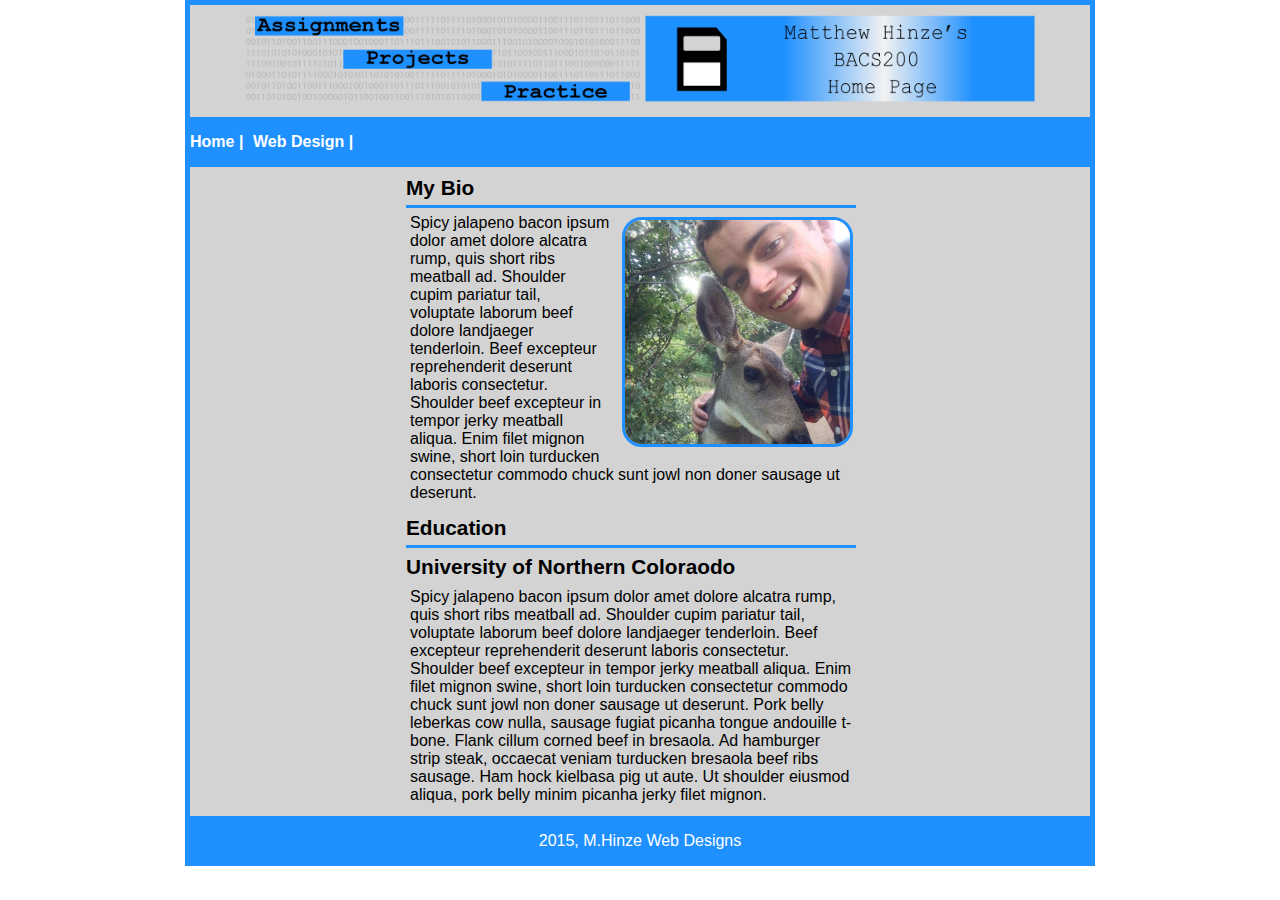
<file: BACS200 Class Website/index.html>
<!DOCTYPE html>
<html lang="en">

<head>
	<title>Matthew Hinze</title>
	<meta charset="utf-8">	
	<link rel="shortcut icon" href="assets/Favicon.png" >
	<link rel="stylesheet" href="styles/main.css">
	
	<meta name="viewport" content="width=device-width, initial-scale=1">
	<link rel="stylesheet" href="styles/slicknav.css">
	<script src="https://code.jquery.com/jquery-2.1.3.min.js"></script>
	<script src="js/jquery.slicknav.min.js"></script>
	<script type="text/javascript">
		$(document).ready(function(){
			$('#nav_menu').slicknav({prependTo:"#mobile_menu"});
		});
	</script>	
		
		
</head>

<body>
		
	<header>
		<img src="assets/Banner.png" alt ="UNC Logo - Bacs 200" width="800" usemap="#logoMap" id="logo"/>
		<img id="mobile_logo" src="assets/unc-bear.png" width="100" height="110.5" alt="UNCO Bear Logo" />
		<img id="hinze_profile" src="assets/hinze_profile.png" alt="Matt Hinze Picture" width="100" />
        <map name="logoMap">
          <area shape="rect" coords="103,41,254,61" href="project/web.html" alt="A link to the Projects page">
          <area shape="rect" coords="404,6,796,92" href="index.html" alt="A link to the home">
        </map>

	</header>
	
	<nav id="mobile_menu"></nav>

	<nav id="nav_menu">
		<ul>
			<li><a id = "left_menu" href ="index.html"> Home |</a>
			<li><a id = "right_menu" href="project/web.html"> Web Design |</a></li>
		</ul>
	</nav>
		
	<main>
		<section>
		
			<h2 id="bio">My Bio</h2>
			<article>
				<img src="assets/Selfie.png" alt="My Selfie with a Dear" />
				
				<p>Spicy jalapeno bacon ipsum dolor amet dolore alcatra rump, quis short ribs meatball ad. Shoulder cupim pariatur tail, voluptate laborum beef dolore landjaeger tenderloin. Beef excepteur reprehenderit deserunt laboris consectetur. Shoulder beef excepteur in tempor jerky meatball aliqua. Enim filet mignon swine, short loin turducken consectetur commodo chuck sunt jowl non doner sausage ut deserunt.</p>
			</article>
			
			<h2>Education</h2>
			<article>
				<h2>University of Northern Coloraodo</h2>
				
				<p>Spicy jalapeno bacon ipsum dolor amet dolore alcatra rump, quis short ribs meatball ad. Shoulder cupim pariatur tail, voluptate laborum beef dolore landjaeger tenderloin. Beef excepteur reprehenderit deserunt laboris consectetur. Shoulder beef excepteur in tempor jerky meatball aliqua. Enim filet mignon swine, short loin turducken consectetur commodo chuck sunt jowl non doner sausage ut deserunt.
				Pork belly leberkas cow nulla, sausage fugiat picanha tongue andouille t-bone. Flank cillum corned beef in bresaola. Ad hamburger strip steak, occaecat veniam turducken bresaola beef ribs sausage. Ham hock kielbasa pig ut aute. Ut shoulder eiusmod aliqua, pork belly minim picanha jerky filet mignon.</p>
			</article>
		</section>
	</main>

	<footer>
		<p>2015, M.Hinze Web Designs</p>
	</footer>

	
</body>

</html>
</file>
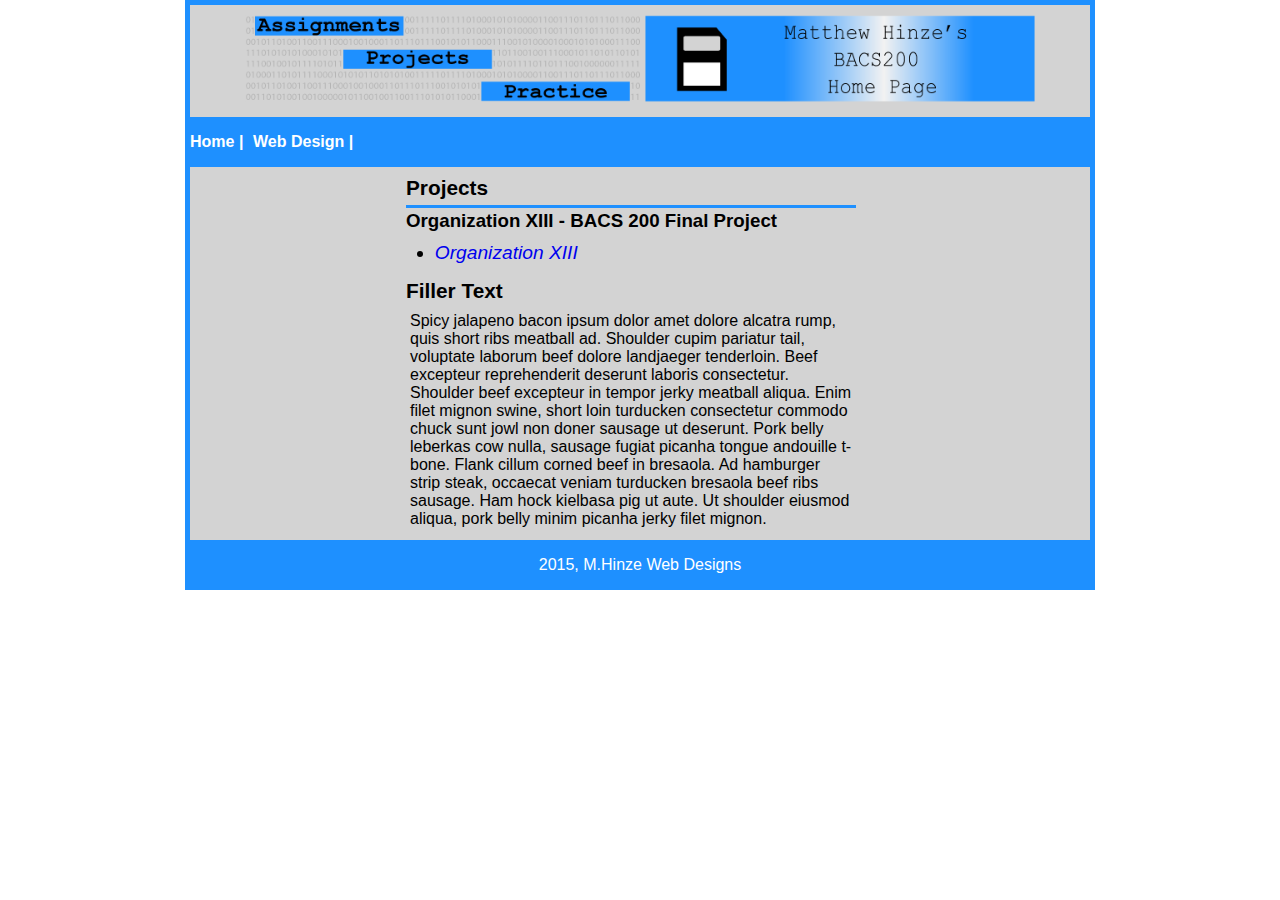
<file: BACS200 Class Website/project/web.html>
<!DOCTYPE html>
<html>
<head>
	<title>Projects</title>
	<meta charset ="utf-8">
	<link rel="shortcut icon" href="../assets/Favicon.png" >
	<link rel="stylesheet" href="../styles/main.css">	
		
	<meta name="viewport" content="width=device-width, initial-scale=1">
		
	<link rel="stylesheet" href="../styles/slicknav.css">
	<script src="https://code.jquery.com/jquery-2.1.3.min.js"></script>
	<script src="../js/jquery.slicknav.min.js"></script>
	<script type="text/javascript">
		$(document).ready(function(){
			$('#nav_menu').slicknav({prependTo:"#mobile_menu"});
		});
	</script>	
</head>

	<body>
		<header>
			<img src="../assets/Banner.png" alt ="UNC Logo - Bacs 200" width="800" usemap="#logoMap" id="logo"/>
			<img src="../assets/unc-bear.png" alt="UNCO Bear Logo" id="mobile_logo" />
			<img src="../assets/hinze_profile.png" alt="Profile Picture of Matthew Hinze" width="800" id="hinze_profile"/>
			<map name="logoMap">
			  <area shape="rect" coords="103,41,254,61" href="../project/web.html" alt="A link to the Web Design page" >
			  <area shape="rect" coords="404,6,796,92" href="../index.html" alt="A link to the home" >
			</map>
		</header>
		
		<nav id="mobile_menu"></nav>
		<nav id="nav_menu">
			<ul>
				<li><a id = "left_menu" href = "../index.html">Home |</a>
				<li><a id = "right_menu" href="../project/web.html">Web Design |</a></li>
			</ul>
		</nav>
		
		
		<main>
			<section>
				<h2>Projects</h2>
				
				<article>
				
				<h3>Organization XIII - BACS 200 Final Project</h3>
				<ul>
					<p><li><a href="Final-Site/index.html"><i>Organization XIII</i></a></li></p>
				</ul>
				<h2>Filler Text</h2>
				
				<p>Spicy jalapeno bacon ipsum dolor amet dolore alcatra rump, quis short ribs meatball ad. Shoulder cupim pariatur tail, voluptate laborum beef dolore landjaeger tenderloin. Beef excepteur reprehenderit deserunt laboris consectetur. Shoulder beef excepteur in tempor jerky meatball aliqua. Enim filet mignon swine, short loin turducken consectetur commodo chuck sunt jowl non doner sausage ut deserunt.
				Pork belly leberkas cow nulla, sausage fugiat picanha tongue andouille t-bone. Flank cillum corned beef in bresaola. Ad hamburger strip steak, occaecat veniam turducken bresaola beef ribs sausage. Ham hock kielbasa pig ut aute. Ut shoulder eiusmod aliqua, pork belly minim picanha jerky filet mignon.</p>
					
				</article>
				
				
			</section>
		</main>
		<footer>
			<p>2015, M.Hinze Web Designs</p>
		</footer>
	</body>
</html>
</file>
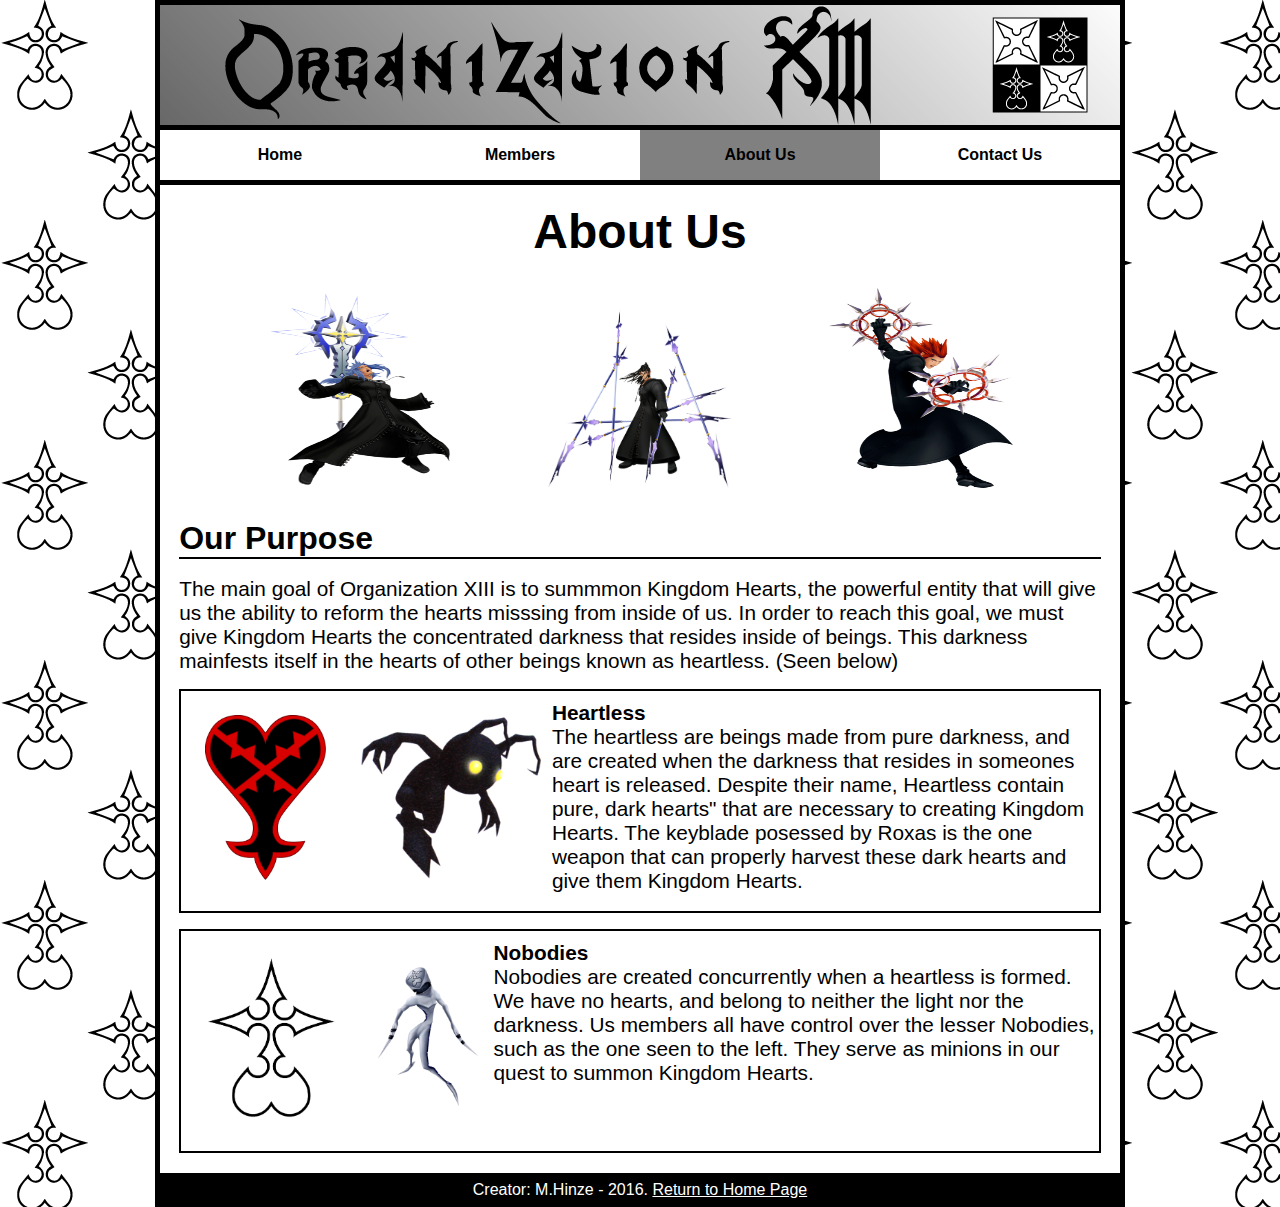
<file: BACS200 Class Website/project/Final-Site/About_Us/About-Us.html>
<!DOCTYPE html>
<html lang="en">

<head>

	<title>About Us-Organization XIII</title>
	<meta charset="utf-8">
	<link rel="shortcut icon" href="Assets/Nobody.png" >
	<meta name="description" content="Organization XIII's About us page">
	<meta name="keywords" content="Organization,13,XIII,About,us,information">
	<meta name="author" content="Matthew Hinze">
	<link rel="stylesheet" href="Styles/main.css">
 
</head>

<body>

	<header>
		<img src="Assets/Banner-1.png">
	</header>

	<nav id ="nav_menu">
		<ul>
			<li class="nav_list"><a  href="../index.html" >Home</a></li>
			<li><a href="../Members/Members.html">Members</a></li>
			<li><a href="About-Us.html" class="current">About Us</a>
				<ul>
					<li><a href="../About_Us/Services.html">Services</a></li>
				</ul>
			</li>
			<li><a href="../Contact_Us/Contact-Us.html">Contact Us</a>
				<ul>
					<li><a href="../Contact_Us/Recruitment.html">Recruitment</a></li>
					<li><a href="../Contact_Us/FAQ.html">FAQ's</a></li>
				</ul>
			</li>
		</ul>
		
	</nav>
	
	<main>
	
	<h1 id="title" >About Us</h1>
	
	<div id="images">
		<img class="action" src="Assets/action_saix.png" alt="A picture of Saix in an Action Pose" height ="200px" width="20%">
		<img class="action" src="Assets/action_xaldin.png" alt="A picture of Xaldin in an Action Pose" height ="20%" width="20%">
		<img class="action"src="Assets/action_axel.png" alt="A picture of Axerl in an action Pose" height ="200px" width="20%">
	</div>
	
	<h1>Our Purpose</h1>
	
	<p>The main goal of Organization XIII is to summmon Kingdom Hearts, the powerful entity that will give us the ability to reform the hearts misssing from inside of us. In order to reach this goal, we must give Kingdom Hearts the concentrated darkness that resides inside of beings. This darkness mainfests itself in the hearts of other beings known as heartless. (Seen below) 
	
	<div class="section">
		<img class="lower" src="Assets/logo_heartless.png" alt="A picture of the Heartless Logo">
		<img class="lower" src="Assets/shadow.png" alt="A picture of the Heartless type called a Shadow">	
		<p><b>Heartless</b><br>The heartless are beings made from pure darkness, and are created when the darkness that resides in someones heart is released. Despite their name, Heartless contain pure, dark hearts" that are necessary to creating Kingdom Hearts. The keyblade posessed by Roxas is the one weapon that can properly harvest these dark hearts and give them Kingdom Hearts.</p>
	</div>
	
	<div class="section">
		<img class="lower" src="Assets/Nobody.png" alt="A picture of the Nobody Logo">
		<img class="lower" src="Assets/dusk.png" alt="A picture of the Nobody type called a Dusk">
		<p><b>Nobodies</b><br>Nobodies are created concurrently when a heartless is formed. We have no hearts, and belong to neither the light nor the darkness. Us members all have control over the lesser Nobodies, such as the one seen to the left. They serve as minions in our quest to summon Kingdom Hearts. 
	</div>
	
	</main>

	<footer>
	<p>Creator: M.Hinze - 2016. <a href="../../index.html" style="color: white;">Return to Home Page</a></p>
	</footer>
	
</body>


</html>
</file>
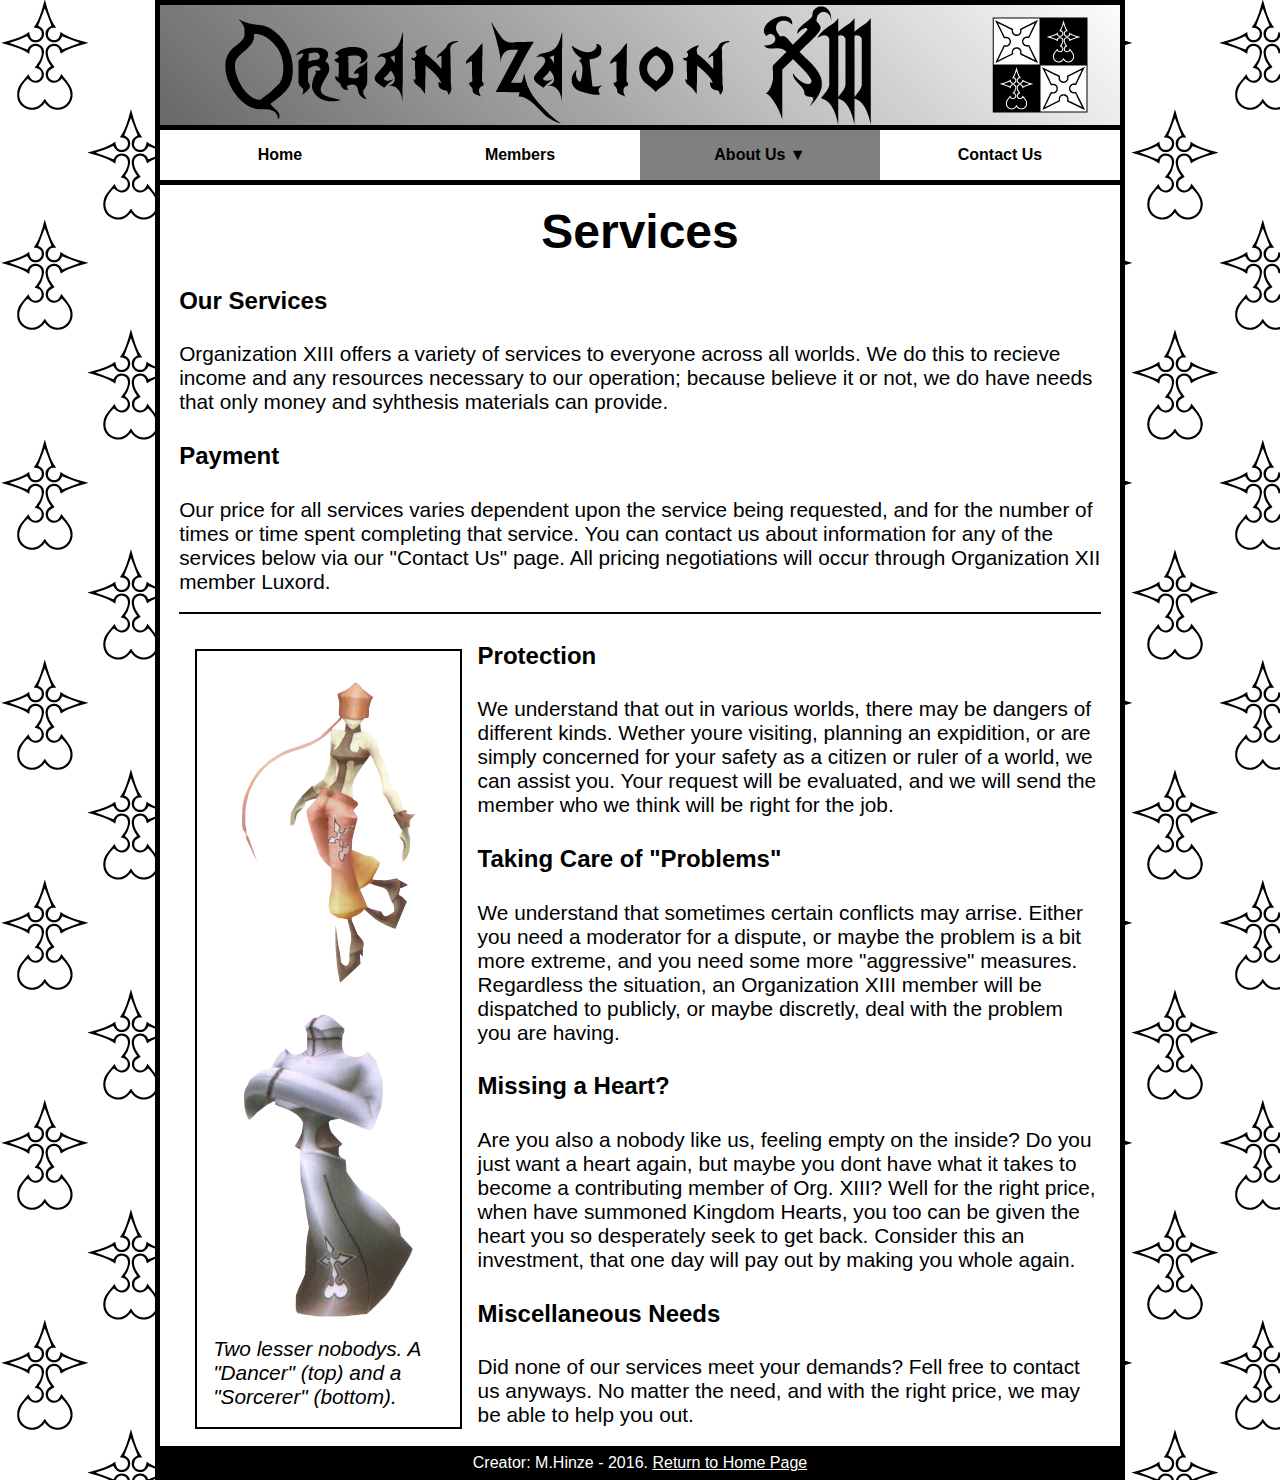
<file: BACS200 Class Website/project/Final-Site/About_Us/Services.html>
<!DOCTYPE html>
<html lang="en">

<head>

	<title>Services-Organization XIII</title>
	<meta charset="utf-8">
	<link rel="shortcut icon" href="Assets/Nobody.png" >
	<meta name="description" content="Organization XIII's list of Services">
	<meta name="keywords" content="Organization,13,XIII,Homepage,home">
	<meta name="author" content="Matthew Hinze">
	<link rel="stylesheet" href="Styles/main.css">
 
</head>

<body>

	<header>
		<img src="Assets/Banner-1.png">
	</header>

	<nav id ="nav_menu">
		<ul>
			<li class="nav_list"><a  href="../index.html" >Home</a></li>
			<li><a href="../Members/Members.html">Members</a></li>
			<li><a href="../About_Us/About-Us.html" class="current" >About Us &#9660;</a>
				<ul>
					<li><a href="Services.html" class="current">Services</a></li>
				</ul>
			</li>
			<li><a href="../Contact_Us/Contact-Us.html">Contact Us</a>
				<ul>
					<li><a href="../Contact_Us/Recruitment.html">Recruitment</a></li>
					<li><a href="../Contact_Us/FAQ.html">FAQ's</a></li>
				</ul>
			</li>
		</ul>
		
	</nav>
	
	<main>
	
	<h1 id="title" >Services</h1>
	
	<h2>Our Services</h2>
	<p>Organization XIII offers a variety of services to everyone across all worlds. We do this to recieve income and any resources necessary to our operation; because believe it or not, we do have needs that only money and syhthesis materials can provide.</p>	
	<h2>Payment</h2>
	<p>Our price for all services varies dependent upon the service being requested, and for the number of times or time spent completing that service. You can contact us about information for any of the services below via our "Contact Us" page. All pricing negotiations will occur through Organization XII member Luxord.</p>
	
	<h1></h1>
	
	<div id="left">
	<img src="Assets/dancer.png" alt="An image of a 'Dancer' Nobody">
	<img src="Assets/sorcerer.png" alt="An image of a 'Sorcerer' Nobody">
	<p><i>Two lesser nobodys. A "Dancer" (top) and a "Sorcerer" (bottom).</i></p>
	</div>
	
	<h2><b>Protection</b></h2>
	<p>We understand that out in various worlds, there may be dangers of different kinds. Wether youre visiting, planning an expidition, or are simply concerned for your safety as a citizen or ruler of a world, we can assist you. Your request will be evaluated, and we will send the member who we think will be right for the job.</p>
	
	<h2><b>Taking Care of "Problems"</b></h2>
	<p>We understand that sometimes certain conflicts may arrise. Either you need a moderator for a dispute, or maybe the problem is a bit more extreme, and you need some more "aggressive" measures. Regardless the situation, an Organization XIII member will be dispatched to publicly, or maybe discretly, deal with the problem you are having.</p>
	
	<h2><b>Missing a Heart?</b></h2>
	<p>Are you also a nobody like us, feeling empty on the inside? Do you just want a heart again, but maybe you dont have what it takes to become a contributing member of Org. XIII? Well for the right price, when have summoned Kingdom Hearts, you too can be given the heart you so desperately seek to get back. Consider this an investment, that one day will pay out by making you whole again. </p>
	<h2><b>Miscellaneous Needs</b></h2>
	<p>Did none of our services meet your demands? Fell free to contact us anyways. No matter the need, and with the right price, we may be able to help you out.</p> 
	
	</main>
	
	<footer>
	<p>Creator: M.Hinze - 2016. <a href="../../index.html" style="color: white;">Return to Home Page</a></p>
	</footer>

</body>


</html>
</file>
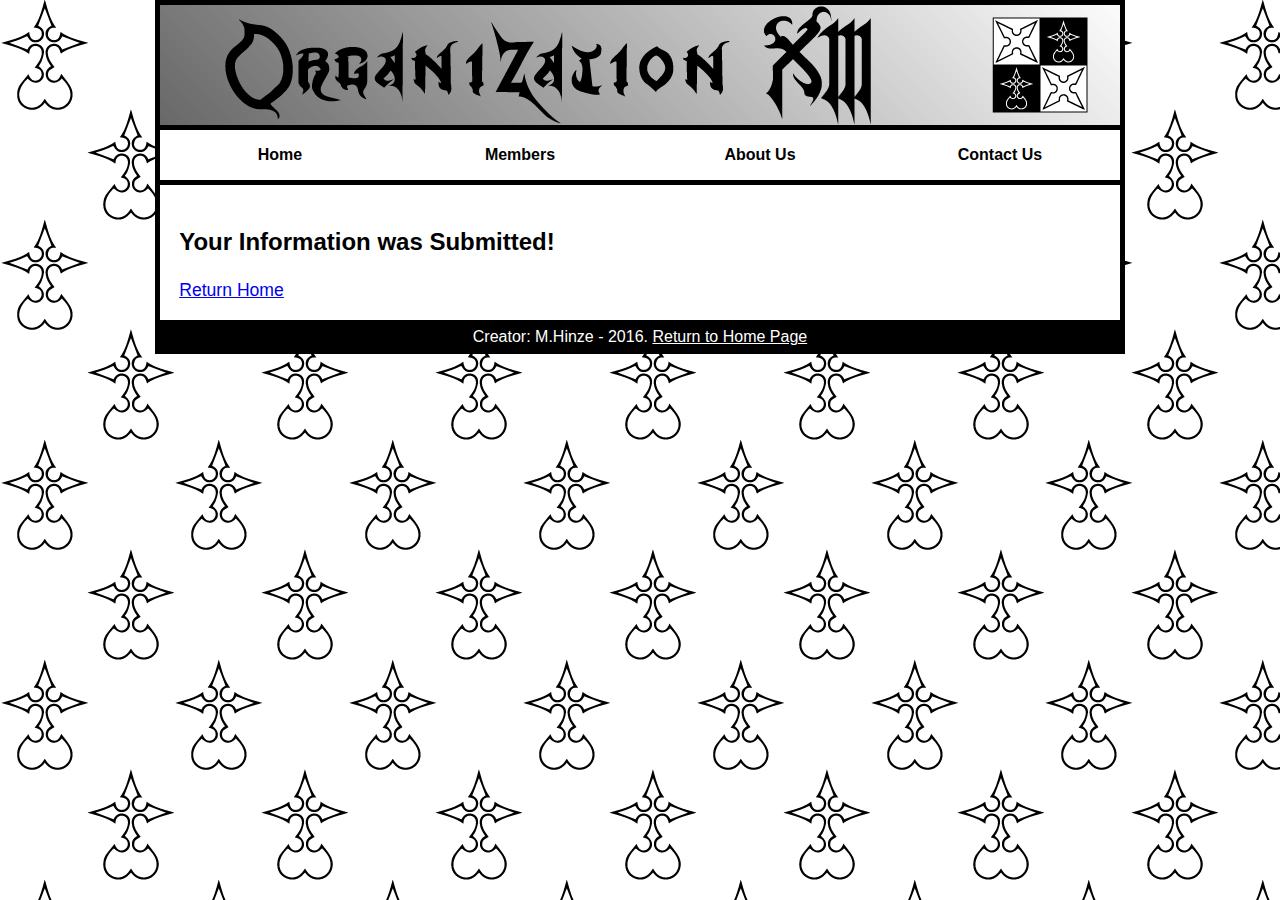
<file: BACS200 Class Website/project/Final-Site/Contact_Us/confirmation.html>
<!DOCTYPE html>

<html lang="en">

<head>

	<title>Contact Us-Organization XIII</title>
	<meta charset="utf-8">
	<link rel="shortcut icon" href="Assets/Nobody.png" >
	<meta name="description" content="Organization XIII's 'contact us' page">
	<meta name="keywords" content="Organization,13,XIII,Contact,us">
	<meta name="author" content="Matthew Hinze">
	<link rel="stylesheet" href="Styles/main.css">
	<link rel="stylesheet" href="Styles/form.css">
 
</head>

<body>

	<header>
		<img src="Assets/Banner-1.png">
	</header>

	<nav id ="nav_menu">
		<ul>
			<li class="nav_list"><a  href="../index.html" >Home</a></li>
			<li><a href="../Members/Members.html">Members</a></li>
			<li><a href="../About_Us/About-Us.html">About Us</a>
				<ul>
					<li><a href="../About_Us/Services.html">Services</a></li>
				</ul>
			</li>
			<li><a href="Contact-Us.html">Contact Us</a>
				<ul>
					<li><a href="../Contact_Us/Recruitment.html">Recruitment</a></li>
					<li><a href="../Contact_Us/FAQ.html">FAQ's</a></li>
				</ul>
			</li>
		</ul>
		
	</nav>
	
	<main>
	
	<h2>Your Information was Submitted!</h2>
	
	<p><a  href="../index.html" >Return Home</a></p>
	
	</main>

	<footer>
	<p>Creator: M.Hinze - 2016. <a href="../../index.html" style="color: white;">Return to Home Page</a></p>
	</footer>
	
	
</body>


</html>
</file>
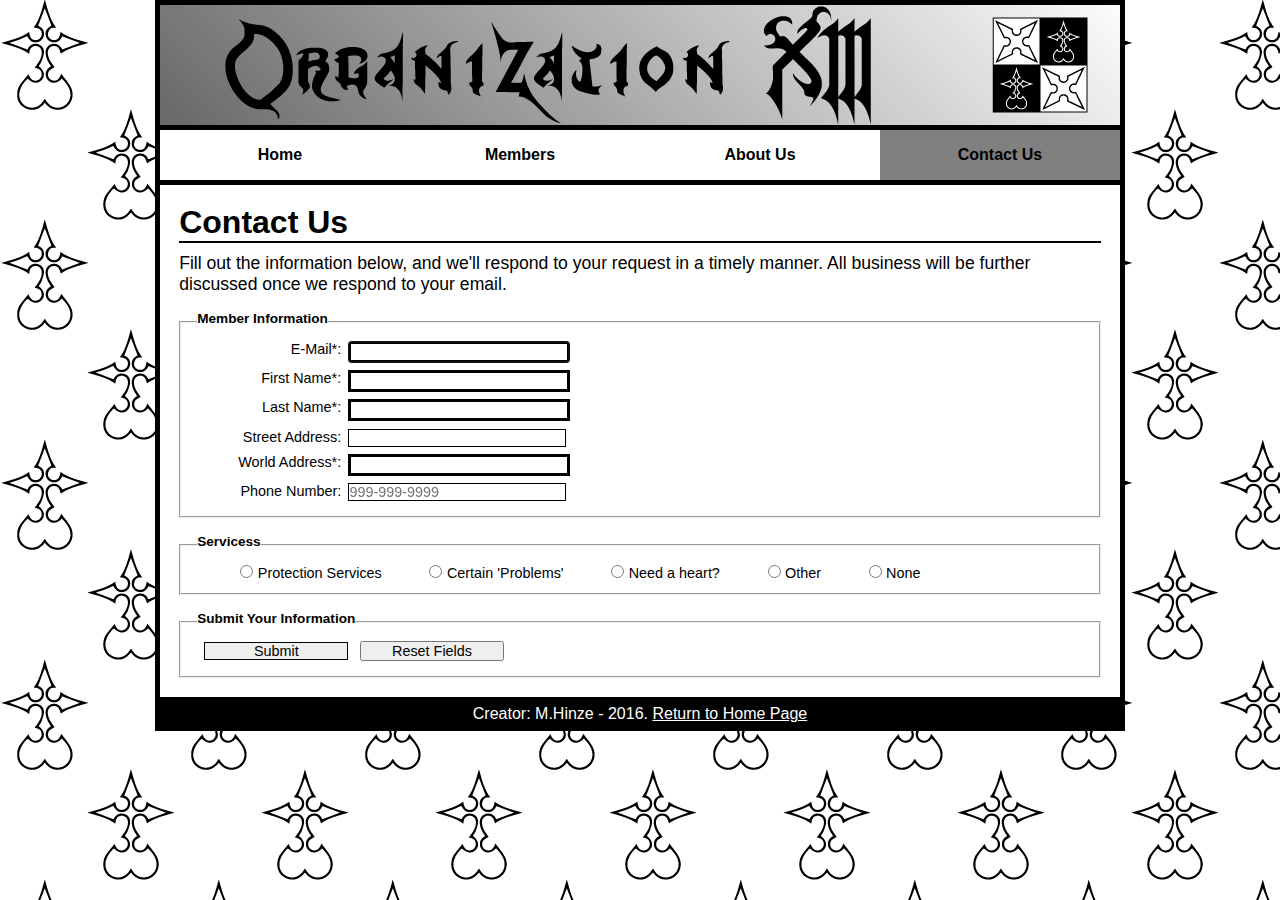
<file: BACS200 Class Website/project/Final-Site/Contact_Us/Contact-Us.html>
<!DOCTYPE html>
<html lang="en">

<head>

	<title>Contact Us-Organization XIII</title>
	<meta charset="utf-8">
	<link rel="shortcut icon" href="Assets/Nobody.png" >
	<meta name="description" content="Organization XIII's 'contact us' page">
	<meta name="keywords" content="Organization,13,XIII,Contact,us">
	<meta name="author" content="Matthew Hinze">
	<link rel="stylesheet" href="Styles/main.css">
	<link rel="stylesheet" href="Styles/form.css">
 
</head>

<body>

	<header>
		<img src="Assets/Banner-1.png">
	</header>

	<nav id ="nav_menu">
		<ul>
			<li class="nav_list"><a  href="../index.html" >Home</a></li>
			<li><a href="../Members/Members.html">Members</a></li>
			<li><a href="../About_Us/About-Us.html">About Us</a>
				<ul>
					<li><a href="../About_Us/Services.html">Services</a></li>
				</ul>
			</li>
			<li><a href="Contact-Us.html" class="current">Contact Us</a>
				<ul>
					<li><a href="../Contact_Us/Recruitment.html">Recruitment</a></li>
					<li><a href="../Contact_Us/FAQ.html">FAQ's</a></li>
				</ul>
			</li>
		</ul>
		
	</nav>
	
	<main>
	

	<h1>Contact Us</h1>
	
	<p style="margin-top: 10px;">Fill out the information below, and we'll respond to your request in a timely manner. All business will be further discussed once we respond to your email.</p>
	
    <form action="confirmation.html" name ="contact_us" method="post" id="contact_us">
		
    	<fieldset>
			<legend>Member Information</legend>
	        <label for="email">E-Mail*:</label>
	        <input type="email" name="email" id="email" autofocus required><br>
			
	        <label for="first_name">First Name*:</label>
			<input type="text" name="first_name" id="first_name" required><br>
			
			<label for="last_name">Last Name*:</label>
			<input type="text" name="last_name" id="last_name" required><br>
			
			<label for="address">Street Address:</label>
			<input type="text" name="address" id="address"><br>
			
			<label for="city">World Address*:</label>
			<input type="text" name="world" id="world" required><br>
			
			<label for="phone">Phone Number:</label>
			<input type="tel" name="phone" id="phone" placeholder="999-999-9999" 
					pattern="\d{3}[\-]\d{3}[\-]\d{4}" title="Must be 999-999-999 format"><br>		
		</fieldset>
		
		<fieldset id="radio">
			<legend>Servicess</legend>
			
			<input type="radio" name="service_option" id="protection" value="protection">
			<label for="protection">Protection Services</label>
			
			<input type="radio" name="service_option" id="problems" value="problems">
			<label for="problems">Certain 'Problems'</label>
			
			<input type="radio" name="service_option" id="heart" value="heart">
			<label for="heart">Need a heart?</label>
			
			<input type="radio" name="service_option" id="other" value="other">
			<label for="other">Other</label>
			
			<input type="radio" name="service_option" id="none" value="none">
			<label for="none">None</label>
			
		</fieldset>	

		<fieldset id="buttons">
			<legend>Submit Your Information</legend>
			<input type="submit" id="submit" value="Submit">
			<input type="reset" id="reset" value="Reset Fields"><br>
		</fieldset>		
		
	</form>
	
	</main>
	
	<footer>
	<p>Creator: M.Hinze - 2016. <a href="../../index.html" style="color: white;">Return to Home Page</a></p>
	</footer>

</body>


</html>
</file>
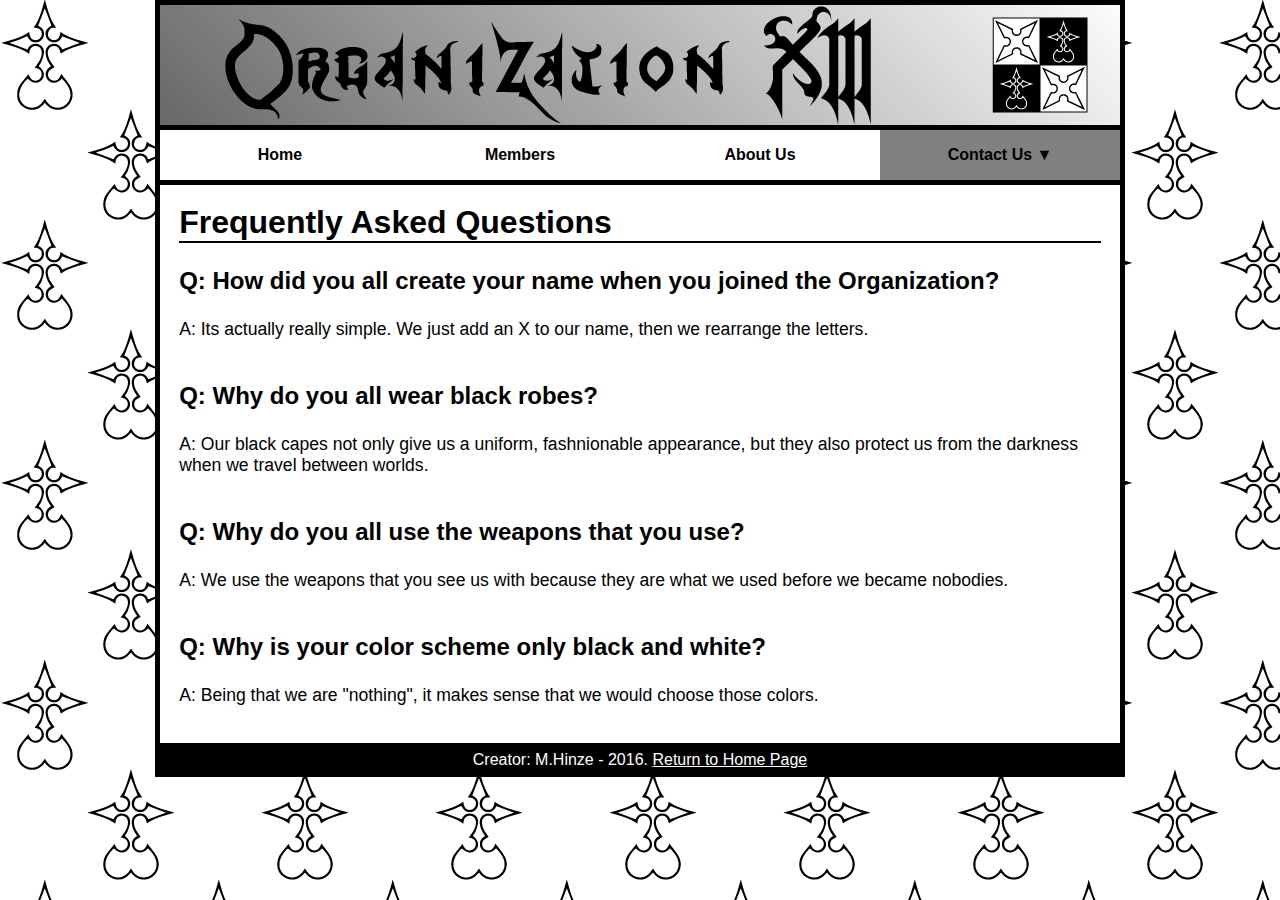
<file: BACS200 Class Website/project/Final-Site/Contact_Us/FAQ.html>
<!DOCTYPE html>
<html lang="en">

<head>

	<title>FAQ's-Organization XIII</title>
	<meta charset="utf-8">
	<link rel="shortcut icon" href="Assets/Nobody.png" >
	<meta name="description" content="Organization XIII's FAQ's">
	<meta name="keywords" content="Organization,13,XIII,FAQ,frequently,asked,questions">
	<meta name="author" content="Matthew Hinze">
	<link rel="stylesheet" href="Styles/main.css">
 
</head>

<body>

	<header>
		<img src="Assets/Banner-1.png">
	</header>

	<nav id ="nav_menu">
		<ul>
			<li class="nav_list"><a  href="../index.html" >Home</a></li>
			<li><a href="../Members/Members.html">Members</a></li>
			<li><a href="../About_Us/About-Us.html">About Us</a>
				<ul>
					<li><a href="../About_Us/Services.html">Services</a></li>
				</ul>
			</li>
			<li><a href="../Contact_Us/Contact-Us.html" class ="current">Contact Us &#9660;</a>
				<ul>
					<li><a href="../Contact_Us/Recruitment.html">Recruitment</a></li>
					<li><a href="FAQ.html" class="current">FAQ's</a></li>
				</ul>
			</li>
		</ul>
		
	</nav>
	
	<main>
	
	<h1>Frequently Asked Questions</h1>
	
	<h2>Q: How did you all create your name when you joined the Organization?</h2>
	<p>A: Its actually really simple. We just add an X to our name, then we rearrange the letters.</p><br>
	
	<h2>Q: Why do you all wear black robes?</h2>
	<p>A: Our black capes not only give us a uniform, fashnionable appearance, but they also protect us from the darkness when we travel between worlds.</p><br>
	
	<h2>Q: Why do you all use the weapons that you use?</h2>
	<p>A: We use the weapons that you see us with because they are what we used before we became nobodies.</p><br>
	
	<h2>Q: Why is your color scheme only black and white?</h2>
	<p>A: Being that we are "nothing", it makes sense that we would choose those colors.</p><br>
	
	</main>
	
	<footer>
	<p>Creator: M.Hinze - 2016. <a href="../../index.html" style="color: white;">Return to Home Page</a></p>
	</footer>

</body>


</html>
</file>
<file: BACS200 Class Website/styles/main.css>
/* style for the elements*/

*{
	margin: 0;
	padding: 0;
}

html{
	background-color: white;
	overflow-y: scroll;
}

body {
	color: Black;
	font-family: Arial, Helvetica, sans-serif;
    font-size: 100%;
    width: 100%;
    max-width: 900px;
	min-width: 250px;
    margin: 0 auto;
    border: 5px solid DodgerBlue;
    background-color: #D3D3D3;
    border-bottom: none;
}
a:focus, a:hover{
	font-style: italic;
}

/*style for header*/
header{
	text-align: center;
}

header h1{
	font-size: 2.5em;
	border-top: 5px solid DodgerBlue;
	padding: .25em 0;
}

header img{
	margin: .25em auto;
	padding-bottom: none;
}

/*style for nav_menu */
#nav_menu ul{
	list-style-type: none;
	padding: 0;
	position: relative;
}

#left_menu{
	float: left;
	width: 7%;
	text-align: center;
	padding-left: .1em;
}

#right_menu{
	float: left;
	width: 93%
}

#nav_menu ul li a{
	text-align: left;
	display: block;
	padding: 1em 0;
	text-decoration: none;
	background-color: DodgerBlue;
	color: white;
	font-weight: bold;
}

/* Styling for the main */
main{
	clear:left;
}

/*Style for the section */
section{
	width: 50%;
	margin-left: 24%;
	margin-right: 24%;
	float: none;
	padding: .25em 0;
}

section h1{
	font-size: 150%;
	padding: .25em 0;
}

section h2{
	font-size: 130%;
	padding: .25em 0;
}

#bio{
	/*border-bottom: 2px solid DodgerBlue;*/
	padding: .25em 0;
}

section p {
	padding: .25em 0 1em 0;
}

section ul{
	list-style-type:disc;
	font-size: 120%;
	margin-left: 1.5em;
}


section ul li a{
	text-decoration: none;
	color:
}

/* style for article */
article{
	border-top: 3px solid DodgerBlue;
	padding-top: 2px;
	margin-bottom: .25em;
}

article h2{
	padding-top: .25em;
}

article img{
	float: right; 		
	margin: .4em .2em .75em .75em;
	border: 3px solid DodgerBlue;
	border-radius: 20px;
	max-width: 50%;
}

article p{
	padding: .25em ;
	clear: left;
}

article a{text-decoration: none;}

/*Style for the footer */
footer{
	background-color:DodgerBlue;
	clear: both;
}
footer p{
	text-align: center;
	color: white;
	padding: 1em 0;
}
/*Hide the Mobile Menu and secondary image*/
#mobile_menu{display: none;}
#mobile_logo{display: none;}
#hinze_profile{display: none;}

/* Tablet Portrait layout (768 to 959px)*/
@media only screen and (max-width: 959px){
	section h1{font-size: 135%;}
	section h2{font-size: 120%;}
	header img{float: none;}
}

/* mobile landscape layout (480px to 800px) */
@media only screen and (max-width: 800px) {
	#logo{display: none;}
	#assignments{
		float: none;
		}
	#hinze_profile{
		border: 3px solid DodgerBlue;
		border-radius: 30px;
		float: none;
		display: block;
		max-height: 20%;
		max-width: 20%;
		min-height: 10%;
		min-width: 10%;
		text-align: center;
		margin: .25em auto;
		}
	#mobile_logo{
		display: block;
		float: left;
		max-height: 15%;
		max-width: 100px;
		min-height: 110;
		min-width: 12%;
		margin: .25em auto;
		margin-left: 20%;
		}
	section img{
		display: none;
		}
	header {text-align: center;}
	section{
		float: none; 
		width: 95%;
		margin: 0;
		padding: .25em 1em;}
	#nav_menu{display: none;}
	#mobile_menu{display: block;}
	.slicknav_menu{background-color: DodgerBlue !important;}
}

/* mobile portrait to mobile landscape  */
@media only screen and (max-width: 479px) {
	
	body{font-size: 90%;}
	section img{display: none;}
	#mobile_logo{display: none;}
	/*#hinze_profile{
		border: 3px solid DodgerBlue;
		border-radius: 30px;
		float: none;
		display: block;
		max-height: 20%;
		max-width: 20%;
		min-height: 10%;
		min-width: 10%;
		text-align: center;
		margin: 1em auto;
		}*/
}
</file>
<file: BACS200 Class Website/project/Final-Site/About_Us/Styles/main.css>
/* style for the elements*/
/* style for the elements*/

*{
	margin: 0;
	padding: 0;
}

html{
	background-color: white;
	background-image: url(../Assets/Index_Background.png)
}

body {
	color: Black;
	background-color: white;
	font-family: Arial, Helvetica, sans-serif;
    font-size: 100%;
	width: 100%;
	max-width: 960px;
	border: 5px solid Black;
	border-bottom: none;
	margin: 0 auto;
}


a:focus, a:hover{
	font-style: italic;
}

/*style for header*/
header{
	height: 120px;
	text-align: center;
	border-bottom: 5px solid black;
}

/*style for nav_menu */
#nav_menu ul{
	list-style-type: none;
	padding: 0;
	position: relative;
	border-bottom: 5px solid black;
}

#nav_menu ul li{
	float: left;
}

#nav_menu ul li a{
	width: 240px;
	
	
	text-align: center;
	display: block;
	padding: 1em 0;
	text-decoration: none;
	color: Black;
	font-weight: bold;
}

#nav_menu ul li a.current {
	background-color: grey;
}

#nav_menu ul ul{
	display: none;
	position: absolute;
	top: 100%
}

#nav_menu ul ul li{
	float: none;
}

#nav_menu ul li:hover> ul {
	display: block;
	border: none;
	background-color: lightgrey;
	border: none;
}

	
#nav_menu > ul::after{
	content: "";
	display: block;
	clear: both;
}

/*Main Stlying*/
#title{font-size: 3em; text-align: center; border: none;}

main{
	clear: left;
	margin: 2%;	
}

main h1{
	margin: 2% auto;
	border-bottom: 2px solid black;
}
main h2{
	margin: 3% auto;
}

main p{
	margin: 1% auto;
	font-size: 1.3em;
}

#images{text-align: center;}

#images img{
	padding-left: 5%;
	padding-right: 5%;
	margin: 0px auto;
	position: middle;
}

div img.lower{
	max-width: 75%;
	max-height: 75%;
	padding: 1.5em;
	padding-right: .5em;
}

#left{
	min-width: 25%;
	max-width: 25%;
	float: left;
	border: 2px solid black;
	padding: 1em;
	margin: 1em;
}

#left img{
	display: block;
}

#left p{display: block;}

div img{padding-top: 10px; padding-bottom: 10px; margin: 0px auto;}


/*Styling for enemies and allies sections*/
.section{ 
	border: 2px solid black;
	margin: 1em auto;
	height: 220px;
}

.section img{
	max-width: 25%;
	max-height: 90%;
	float: left;
	clear: bottom;
}

/*Footer Styling*/
footer{
	clear: both;
	background-color: black;
}

footer p{
	text-align: center;
	color: white;
	padding: .5em;
}
</file>
<file: BACS200 Class Website/project/Final-Site/Contact_Us/Styles/main.css>
/* style for the elements*/

*{
	margin: 0;
	padding: 0;
}

html{
	overflow-y: scroll;
	background-color: white;
	background-image: url(../Assets/Index_Background.png)
}

body {
	color: Black;
	background-color: white;
	font-family: Arial, Helvetica, sans-serif;
    font-size: 100%;
	width: 100%;
	max-width: 960px;
	border: 5px solid Black;
	border-bottom: none;
	margin: 0 auto;
}


a:focus, a:hover{
	font-style: italic;
}

/*style for header*/
header{
	height: 120px;
	text-align: center;
	border-bottom: 5px solid black;
}

/*style for nav_menu */
#nav_menu ul{
	list-style-type: none;
	padding: 0;
	position: relative;
	border-bottom: 5px solid black;
}

#nav_menu ul li{
	float: left;
}

#nav_menu ul li a{
	width: 240px;
	
	
	text-align: center;
	display: block;
	padding: 1em 0;
	text-decoration: none;
	color: Black;
	font-weight: bold;
}

#nav_menu ul li a.current {
	background-color: grey;
}

#nav_menu ul ul{
	display: none;
	position: absolute;
	top: 100%
}

#nav_menu ul ul li{
	float: none;
}

#nav_menu ul li:hover> ul {
	display: block;
	border: none;
	background-color: lightgrey;
	border: none;
}

	
#nav_menu > ul::after{
	content: "";
	display: block;
	clear: both;
}

/*Main Stlying*/
main{
	clear: left;
	margin: 2%;	
}


main img{
	max-width: 60%;
	margin: 0px auto;
	display: block;
	float: right;
	padding: 2%;
	padding-top: none;
}

#contactimage{float:none;}

#title{font-size: 3em; text-align: center; border: none;}

main p{
	margin: 0px;
	font-size: 1.1em;
}

main h1{
	margin-top: 1%;
	border-bottom: 2px solid black;
}

main h2{
	padding: 1em 0 1em 0;
}

ol{font-size: 1.2em;}

ol li{margin-left: 15px; font-size: 1.1em;}

.recruit{text-align: center;}
.center{text-align: center;}

#footnote {font-size: 1em;}

#aboutus{
	font-size: 2em;
	text-align: center;	
	margin-top: .5em;
	border-bottom: 2px solid black;
}

/*Styling for the members page*/

.member{ 
	border: 2px solid black;
	margin: 1em auto;
	height: 200px;
}

 .member img{
	margin-top: 0;
	margin-bottom: 0;
	margin-left: 1 em;
	margin-right: 1em;
	max-width: 25%;
	max-height: 80%;
	float: left;
	clear: bottom;
}
 
 .member p{
	margin-top: 10% auto 10% auto;
}


/*Footer Styling*/
footer{
	clear: both;
	background-color: black;
}

footer p{
	text-align: center;
	color: white;
	padding: .5em;
}
</file>
<file: BACS200 Class Website/project/Final-Site/Contact_Us/Styles/form.css>
/* the styles for the form */
fieldset {
	margin-top: 1em;
    margin-bottom: .5em;
    padding: .5em 1em;
}
legend {
    font-weight: bold;
    font-size: 85%;
    padding-bottom: .5em;
}
label, input, select {
	font-size: 90%;
}
label {
    float: left;
    width: 10em;
    text-align: right;
}
input, select {
    width: 15em;
    margin-left: .5em;
    margin-bottom: .5em;
}
input:required, input[required] input:invalid {
	border: 3px solid black;
}
input:valid {
	border: 1px solid black;
}
input:invalid {
	box-shadow: none;
}
br {
    clear: both;
}
#radio label {
	float: none;
}
#radio input {
	width: auto;
	margin-left: 3em;
}
#buttons input {
	width: 10em;
}
</file>
